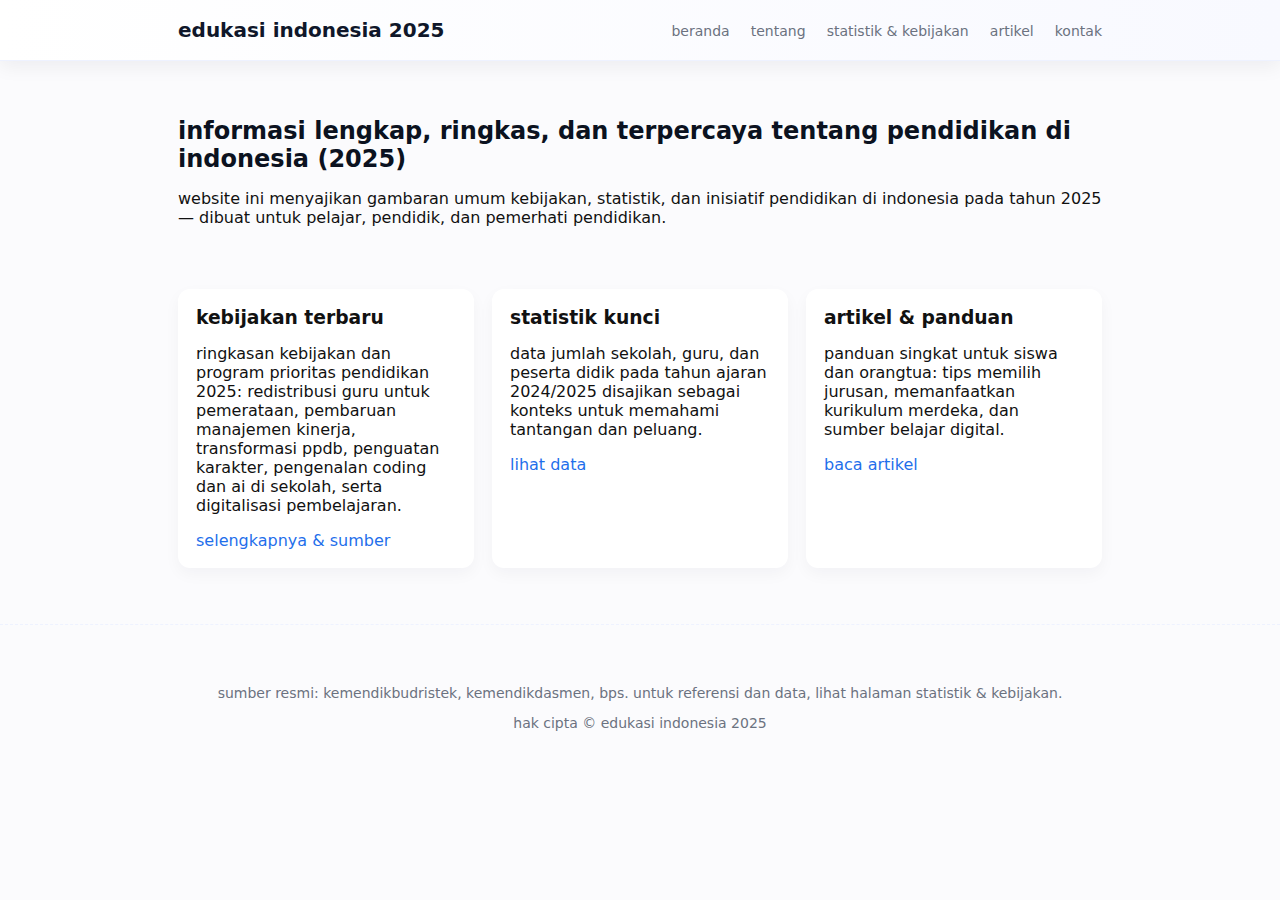
<file: index.html>
<!doctype html>
<html lang="id">
<head>
  <meta charset="utf-8">
  <meta name="viewport" content="width=device-width,initial-scale=1">
  <title>edukasi indonesia 2025</title>
  <link rel="stylesheet" href="style.css">
</head>
<body>
  <header class="site-header">
    <div class="container">
      <h1>edukasi indonesia 2025</h1>
      <nav>
        <a href="index.html">beranda</a>
        <a href="tentang.html">tentang</a>
        <a href="statistik.html">statistik & kebijakan</a>
        <a href="artikel.html">artikel</a>
        <a href="kontak.html">kontak</a>
      </nav>
    </div>
  </header>

  <main class="container">
    <section class="hero">
      <h2>informasi lengkap, ringkas, dan terpercaya tentang pendidikan di indonesia (2025)</h2>
      <p>website ini menyajikan gambaran umum kebijakan, statistik, dan inisiatif pendidikan di indonesia pada tahun 2025 — dibuat untuk pelajar, pendidik, dan pemerhati pendidikan.</p>
    </section>

    <section class="cards">
      <article class="card">
        <h3>kebijakan terbaru</h3>
        <p>ringkasan kebijakan dan program prioritas pendidikan 2025: redistribusi guru untuk pemerataan, pembaruan manajemen kinerja, transformasi ppdb, penguatan karakter, pengenalan coding dan ai di sekolah, serta digitalisasi pembelajaran.</p>
        <a href="statistik.html">selengkapnya & sumber</a>
      </article>

      <article class="card">
        <h3>statistik kunci</h3>
        <p>data jumlah sekolah, guru, dan peserta didik pada tahun ajaran 2024/2025 disajikan sebagai konteks untuk memahami tantangan dan peluang.</p>
        <a href="statistik.html">lihat data</a>
      </article>

      <article class="card">
        <h3>artikel & panduan</h3>
        <p>panduan singkat untuk siswa dan orangtua: tips memilih jurusan, memanfaatkan kurikulum merdeka, dan sumber belajar digital.</p>
        <a href="artikel.html">baca artikel</a>
      </article>
    </section>
  </main>

  <footer class="site-footer">
    <div class="container">
      <p>sumber resmi: kemendikbudristek, kemendikdasmen, bps. untuk referensi dan data, lihat halaman statistik & kebijakan.</p>
      <p>hak cipta &copy; edukasi indonesia 2025</p>
    </div>
  </footer>

  <script src="script.js"></script>
</body>
</html>
</file>
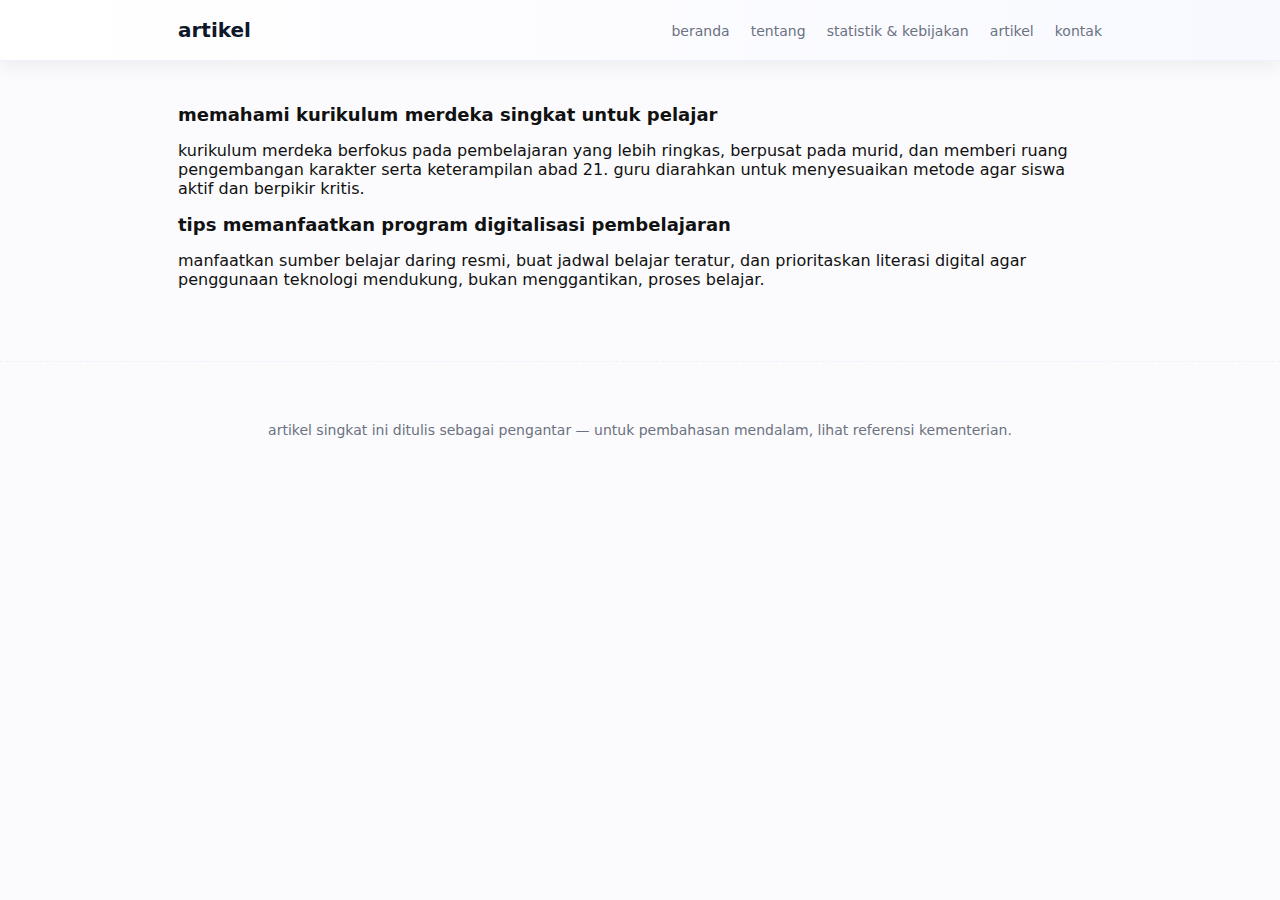
<file: artikel.html>
<!doctype html>
<html lang="id">
<head>
  <meta charset="utf-8">
  <meta name="viewport" content="width=device-width,initial-scale=1">
  <title>artikel - edukasi indonesia 2025</title>
  <link rel="stylesheet" href="style.css">
</head>
<body>
  <header class="site-header small">
    <div class="container">
      <h1>artikel</h1>
      <nav>
        <a href="index.html">beranda</a>
        <a href="tentang.html">tentang</a>
        <a href="statistik.html">statistik & kebijakan</a>
        <a href="artikel.html">artikel</a>
        <a href="kontak.html">kontak</a>
      </nav>
    </div>
  </header>

  <main class="container content">
    <article>
      <h2>memahami kurikulum merdeka singkat untuk pelajar</h2>
      <p>kurikulum merdeka berfokus pada pembelajaran yang lebih ringkas, berpusat pada murid, dan memberi ruang pengembangan karakter serta keterampilan abad 21. guru diarahkan untuk menyesuaikan metode agar siswa aktif dan berpikir kritis.</p>
    </article>

    <article>
      <h2>tips memanfaatkan program digitalisasi pembelajaran</h2>
      <p>manfaatkan sumber belajar daring resmi, buat jadwal belajar teratur, dan prioritaskan literasi digital agar penggunaan teknologi mendukung, bukan menggantikan, proses belajar.</p>
    </article>
  </main>

  <footer class="site-footer">
    <div class="container">
      <p>artikel singkat ini ditulis sebagai pengantar — untuk pembahasan mendalam, lihat referensi kementerian.</p>
    </div>
  </footer>
</body>
</html>
</file>
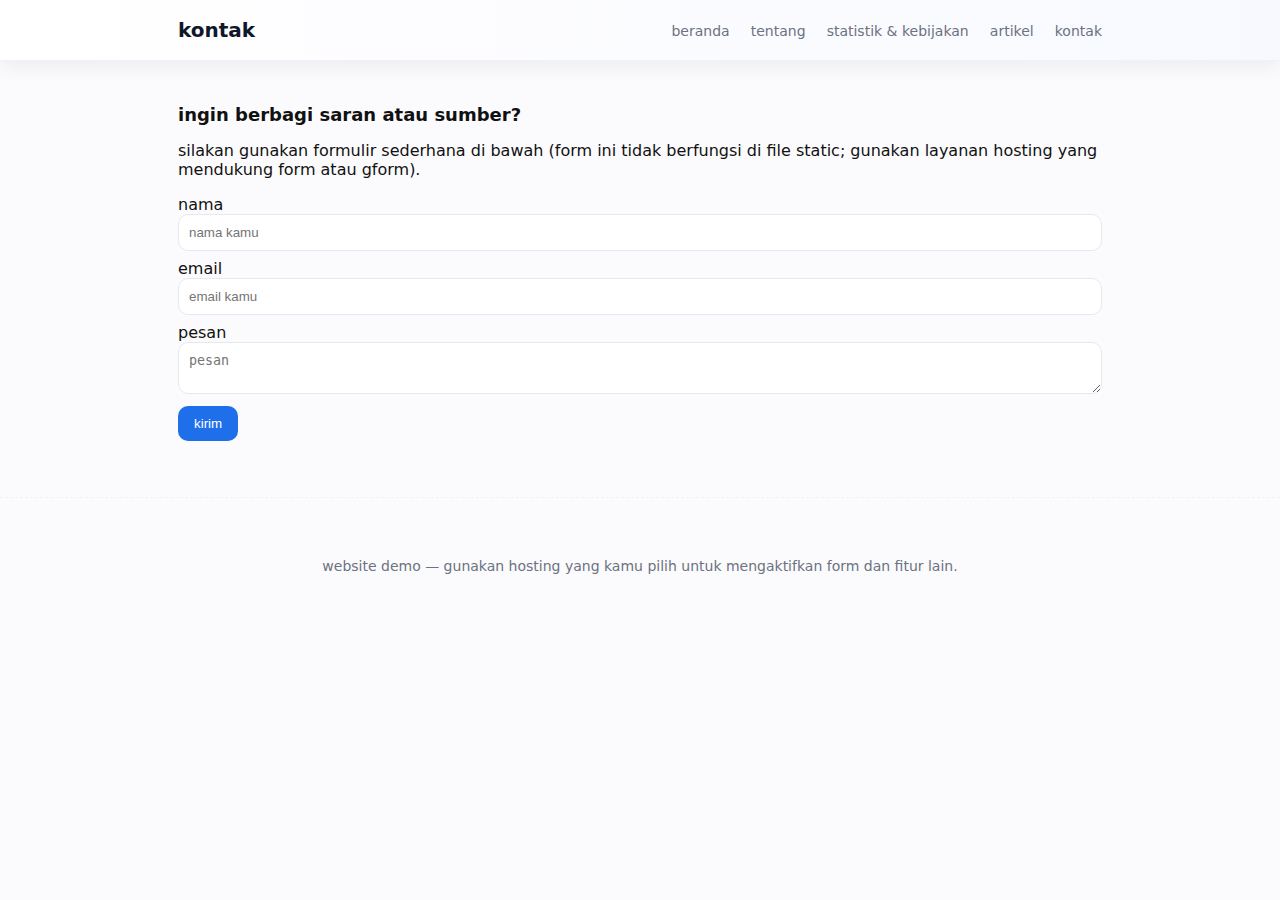
<file: kontak.html>
<!doctype html>
<html lang="id">
<head>
  <meta charset="utf-8">
  <meta name="viewport" content="width=device-width,initial-scale=1">
  <title>kontak - edukasi indonesia 2025</title>
  <link rel="stylesheet" href="style.css">
</head>
<body>
  <header class="site-header small">
    <div class="container">
      <h1>kontak</h1>
      <nav>
        <a href="index.html">beranda</a>
        <a href="tentang.html">tentang</a>
        <a href="statistik.html">statistik & kebijakan</a>
        <a href="artikel.html">artikel</a>
        <a href="kontak.html">kontak</a>
      </nav>
    </div>
  </header>

  <main class="container content">
    <h2>ingin berbagi saran atau sumber?</h2>
    <p>silakan gunakan formulir sederhana di bawah (form ini tidak berfungsi di file static; gunakan layanan hosting yang mendukung form atau gform).</p>

    <form onsubmit="alert('terima kasih! (form demo tidak terkirim)'); return false;">
      <label>nama</label><br>
      <input type="text" placeholder="nama kamu"><br>
      <label>email</label><br>
      <input type="email" placeholder="email kamu"><br>
      <label>pesan</label><br>
      <textarea placeholder="pesan"></textarea><br>
      <button type="submit">kirim</button>
    </form>
  </main>

  <footer class="site-footer">
    <div class="container">
      <p>website demo — gunakan hosting yang kamu pilih untuk mengaktifkan form dan fitur lain.</p>
    </div>
  </footer>
</body>
</html>
</file>
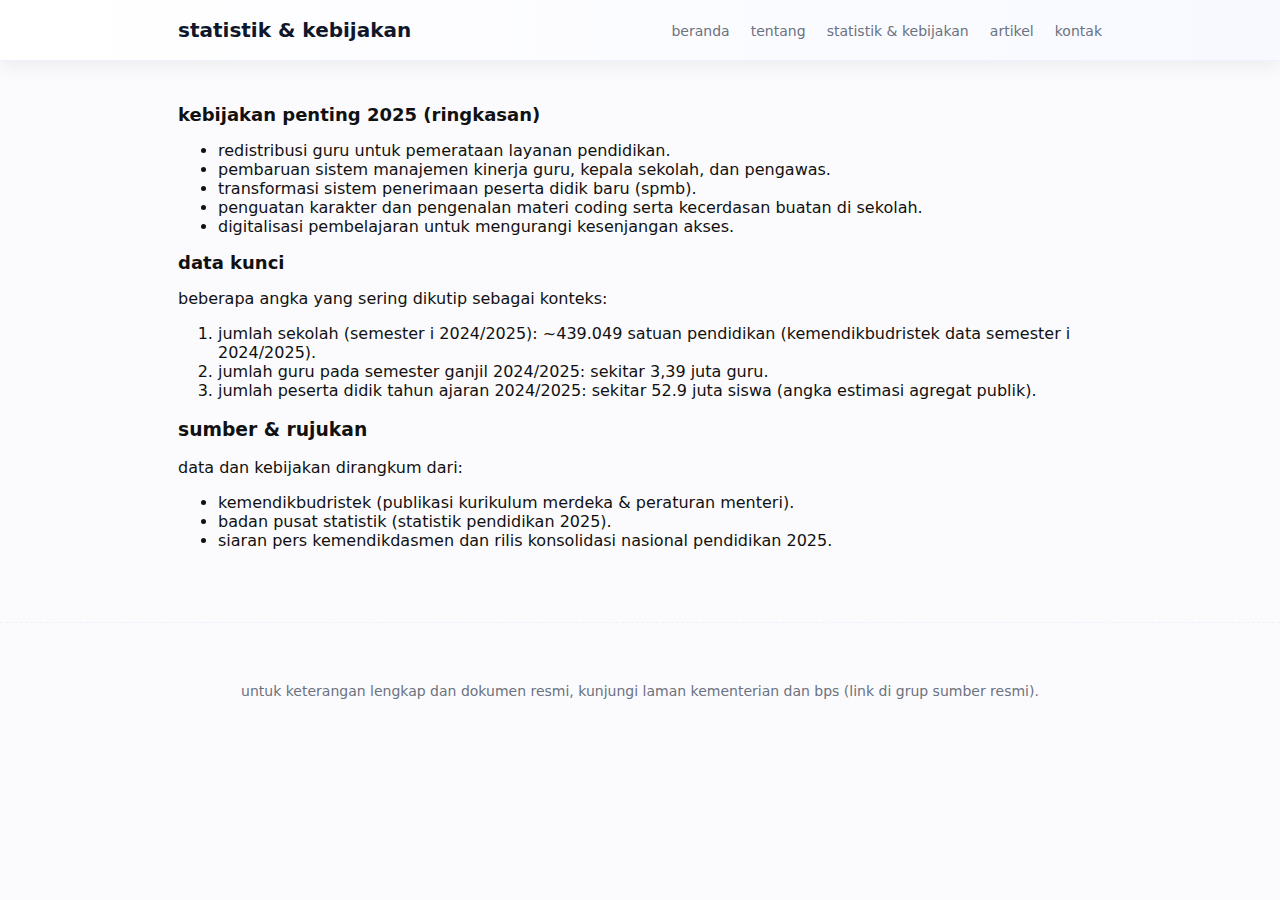
<file: statistik.html>
<!doctype html>
<html lang="id">
<head>
  <meta charset="utf-8">
  <meta name="viewport" content="width=device-width,initial-scale=1">
  <title>statistik & kebijakan - edukasi indonesia 2025</title>
  <link rel="stylesheet" href="style.css">
</head>
<body>
  <header class="site-header small">
    <div class="container">
      <h1>statistik & kebijakan</h1>
      <nav>
        <a href="index.html">beranda</a>
        <a href="tentang.html">tentang</a>
        <a href="statistik.html">statistik & kebijakan</a>
        <a href="artikel.html">artikel</a>
        <a href="kontak.html">kontak</a>
      </nav>
    </div>
  </header>

  <main class="container content">
    <h2>kebijakan penting 2025 (ringkasan)</h2>
    <ul>
      <li>redistribusi guru untuk pemerataan layanan pendidikan.</li>
      <li>pembaruan sistem manajemen kinerja guru, kepala sekolah, dan pengawas.</li>
      <li>transformasi sistem penerimaan peserta didik baru (spmb).</li>
      <li>penguatan karakter dan pengenalan materi coding serta kecerdasan buatan di sekolah.</li>
      <li>digitalisasi pembelajaran untuk mengurangi kesenjangan akses.</li>
    </ul>

    <h2>data kunci</h2>
    <p>beberapa angka yang sering dikutip sebagai konteks:</p>
    <ol>
      <li>jumlah sekolah (semester i 2024/2025): ~439.049 satuan pendidikan (kemendikbudristek data semester i 2024/2025).</li>
      <li>jumlah guru pada semester ganjil 2024/2025: sekitar 3,39 juta guru.</li>
      <li>jumlah peserta didik tahun ajaran 2024/2025: sekitar 52.9 juta siswa (angka estimasi agregat publik).</li>
    </ol>

    <h3>sumber & rujukan</h3>
    <p>data dan kebijakan dirangkum dari:</p>
    <ul>
      <li>kemendikbudristek (publikasi kurikulum merdeka & peraturan menteri).</li>
      <li>badan pusat statistik (statistik pendidikan 2025).</li>
      <li>siaran pers kemendikdasmen dan rilis konsolidasi nasional pendidikan 2025.</li>
    </ul>
  </main>

  <footer class="site-footer">
    <div class="container">
      <p>untuk keterangan lengkap dan dokumen resmi, kunjungi laman kementerian dan bps (link di grup sumber resmi).</p>
    </div>
  </footer>
</body>
</html>
</file>
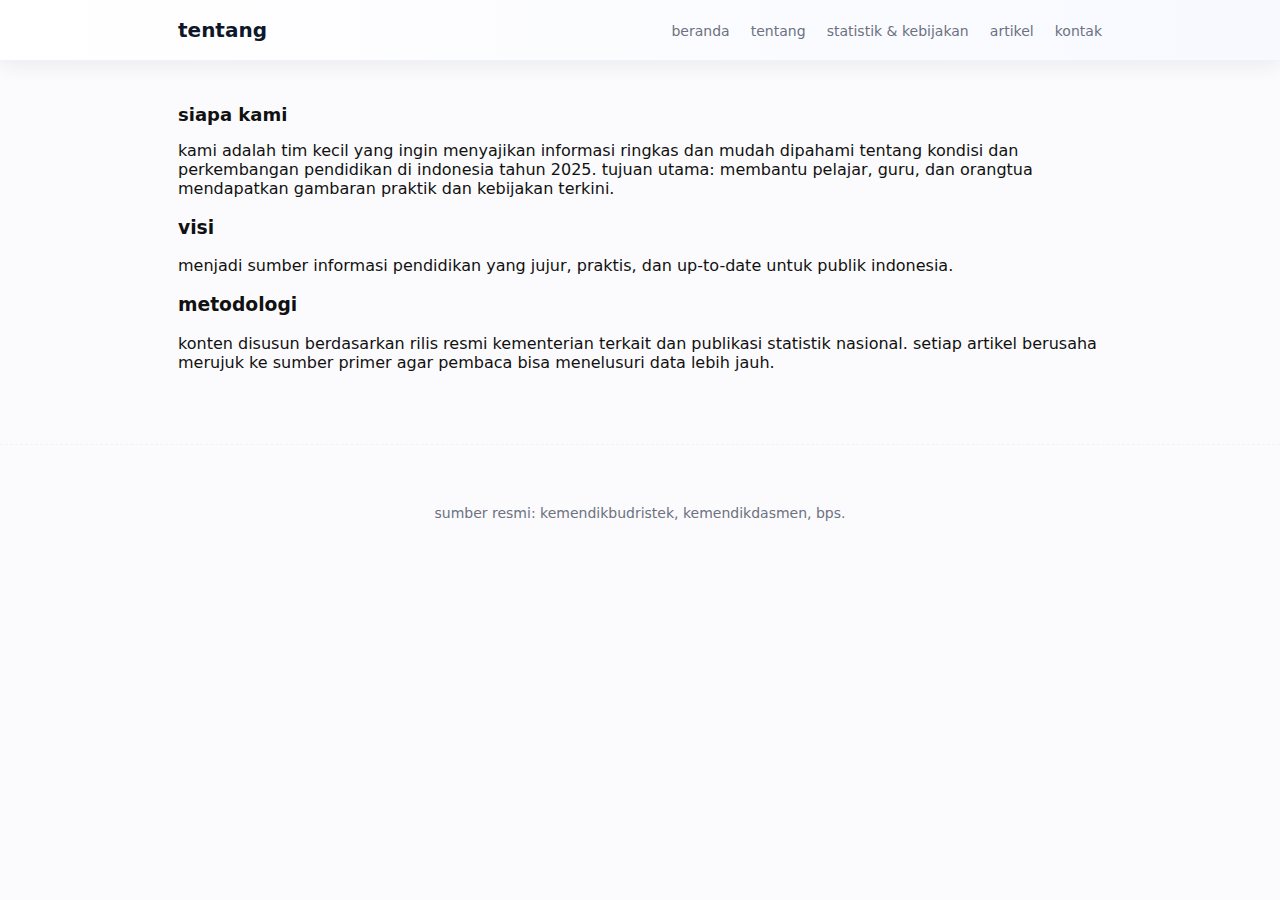
<file: tentang.html>
<!doctype html>
<html lang="id">
<head>
  <meta charset="utf-8">
  <meta name="viewport" content="width=device-width,initial-scale=1">
  <title>tentang - edukasi indonesia 2025</title>
  <link rel="stylesheet" href="style.css">
</head>
<body>
  <header class="site-header small">
    <div class="container">
      <h1>tentang</h1>
      <nav>
        <a href="index.html">beranda</a>
        <a href="tentang.html">tentang</a>
        <a href="statistik.html">statistik & kebijakan</a>
        <a href="artikel.html">artikel</a>
        <a href="kontak.html">kontak</a>
      </nav>
    </div>
  </header>

  <main class="container content">
    <h2>siapa kami</h2>
    <p>kami adalah tim kecil yang ingin menyajikan informasi ringkas dan mudah dipahami tentang kondisi dan perkembangan pendidikan di indonesia tahun 2025. tujuan utama: membantu pelajar, guru, dan orangtua mendapatkan gambaran praktik dan kebijakan terkini.</p>

    <h3>visi</h3>
    <p>menjadi sumber informasi pendidikan yang jujur, praktis, dan up-to-date untuk publik indonesia.</p>

    <h3>metodologi</h3>
    <p>konten disusun berdasarkan rilis resmi kementerian terkait dan publikasi statistik nasional. setiap artikel berusaha merujuk ke sumber primer agar pembaca bisa menelusuri data lebih jauh.</p>
  </main>

  <footer class="site-footer">
    <div class="container">
      <p>sumber resmi: kemendikbudristek, kemendikdasmen, bps.</p>
    </div>
  </footer>
</body>
</html>
</file>
<file: style.css>
/* simple elegant style - lowercase text */
:root{
  --bg:#fbfbfd;
  --muted:#6b7280;
  --accent:#1f6feb;
  --card:#ffffff;
  --radius:14px;
}
*{box-sizing:border-box}
html,body{height:100%;margin:0;font-family:system-ui,-apple-system, 'segoe ui', roboto, 'noto sans', 'helvetica neue', Arial; background:var(--bg); color:#111; text-transform: none; }
a{color:var(--accent); text-decoration:none}
.container{max-width:980px;margin:0 auto;padding:28px}
.site-header{background:linear-gradient(90deg,#ffffff,#f8f9ff);box-shadow:0 6px 18px rgba(16,24,40,0.06);border-bottom:1px solid #eef2ff}
.site-header .container{display:flex;align-items:center;justify-content:space-between;padding:18px 28px}
.site-header h1{font-size:20px;margin:0;text-transform:lowercase;color:#0f172a}
.site-header nav a{margin-left:16px;font-size:14px;color:var(--muted)}
.hero{padding:28px 0}
.hero h2{font-size:24px;margin:0 0 8px;color:#0b1220;text-transform:lowercase}
.cards{display:grid;grid-template-columns:repeat(auto-fit,minmax(240px,1fr));gap:18px;margin-top:18px}
.card{background:var(--card);padding:18px;border-radius:12px;box-shadow:0 6px 16px rgba(15,23,42,0.04)}
.card h3{margin:0 0 8px;text-transform:lowercase}
.site-footer{border-top:1px dashed #eef2ff;padding:18px 0;margin-top:28px;color:var(--muted);font-size:14px;text-align:center}
.content h2{font-size:18px;text-transform:lowercase}
small{color:var(--muted)}
form input, form textarea{width:100%;padding:10px;margin-bottom:8px;border:1px solid #e6e9ef;border-radius:10px}
button{background:var(--accent);color:white;padding:10px 16px;border-radius:10px;border:0;cursor:pointer}
@media(max-width:600px){.site-header .container{flex-direction:column;gap:12px;text-align:center} .site-header nav a{margin:0 8px}}
</file>
